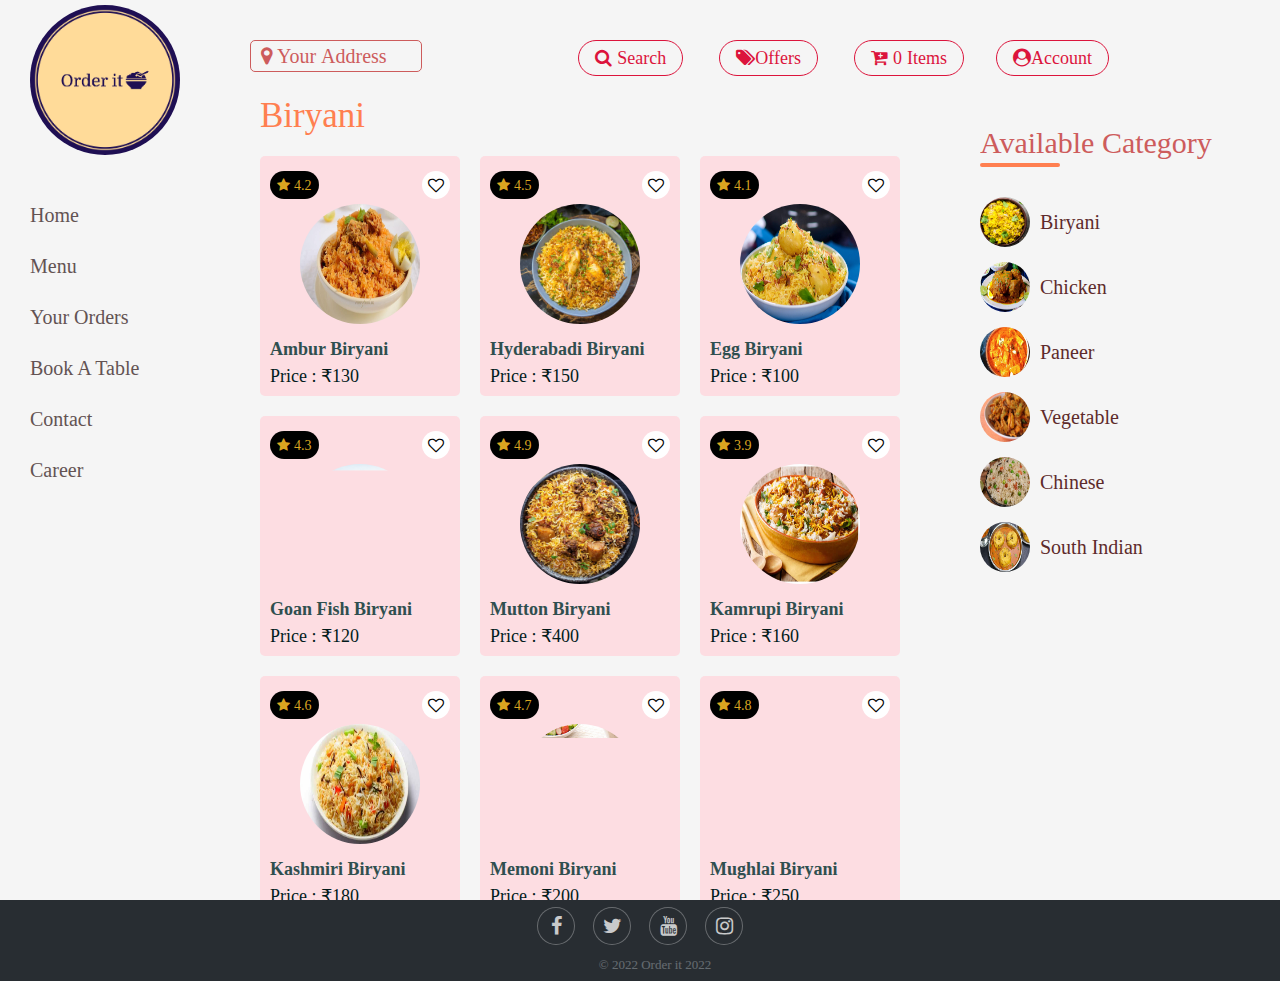
<file: index.html>
<!DOCTYPE html>
<html lang="en">
<head>
    <meta charset="UTF-8">
    <meta http-equiv="X-UA-Compatible" content="IE=edge">
    <meta name="viewport" content="width=device-width, initial-scale=1.0,viewport-fit=cover">
    <title>Order It</title>
    <link rel="icon" type="image/png" href="images/logo.png">
    <link rel="stylesheet" href="index.css">
    <link rel="stylesheet" href="https://cdnjs.cloudflare.com/ajax/libs/font-awesome/4.7.0/css/font-awesome.min.css">

</head>
<body>

    <!-- desktop view -->
    <div class="container" id="container">
        <div id="menu">
            <div class="title">
                <img src="images/logo.png" alt="">
            </div>
            <div class="menu-item">
                <a href="index.html" >Home</a>
                <a href="Menu.html" target="_blank" rel="noopener noreferrer">Menu</a>
                <a href="Your-order.html" target="_blank" rel="noopener noreferrer">Your Orders</a>
                <a href="booking/table_booking.html" target="_blank" rel="noopener noreferrer">Book A Table</a>
                <!-- <a href="Cart.html" target="_blank" rel="noopener noreferrer">Cart</a> -->
                <a href="Contact.html" target="_blank" rel="noopener noreferrer">Contact</a>
                <a href="Form.html" target="_blank" rel="noopener noreferrer">Career</a>
            </div>
        </div>

        <div id="food-container">
            <div id="header">
                <div class="add-box">
                    <i class="fa fa-map-marker your-address" id="add-address"> Your Address</i>
                </div>
                <div class="util">
                    <i class="fa fa-search"> Search</i>
                    <a href="Offers.html" target="_parent"><i class="fa fa-tags">Offers</i></a>
                    <i class="fa fa-cart-plus" id="cart-plus"> 0 Items</i>
                </div>
            </div>
            <div id="food-items" class="d-food-items">
                <div id="biryani" class="d-biryani">
                    <p id="category-name">Biryani</p>    
                </div>

                <div id="chicken" class="d-chicken">
                    <p id="category-name">Chicken Delicious</p>    
                </div>

                <div id="paneer" class="d-paneer">
                    <p id="category-name">Paneer Mania</p>
                </div>

                <div id="vegetable" class="d-vegetable">
                    <p id="category-name">Pure Veg Dishes</p> 
                </div>

                <div id="chinese" class="d-chinese">
                    <p id="category-name">Chinese Corner</p> 
                </div>

                <div id="south-indian" class="d-south-indian">
                    <p id="category-name">South Indian</p>
                </div>
            </div>

            <div id="cart-page" class="cart-toggle">
                <p id="cart-title">Cart Items</p>
                <p id="m-total-amount">Total Amout : 100</p>
                <table>
                    <thead>
                        <td>Item</td>
                        <td>Name</td>
                        <td>Quantity</td>
                        <td>Price</td>
                    </thead>
                    <tbody id="table-body">
                        
                    </tbody>
                </table>
                <div class="btn-box">
                      <!-- <a href="Order Now.html" target="_blank"> <i class="fafa-circle" id="circle">Order Now</i></a> -->
                </div>
            </div>
        </div>

        <div id="cart">
            <div class="taste-header">
                <div class="user">
                    <a href="signup.html" target="_parent"> <i class="fa fa-user-circle" id="circle">Account </i> </a>
                    
                </div>
            </div>
            <div id="category-list">
                <p class="item-menu">Available Category</p>
                <div class="border"></div>                
            </div>
            <div id="checkout" class="cart-toggle">
                <p id="total-item">Total Item : 5</p>
                <p id="total-price"></p>
                <p id="delivery">Free Delivery on &#8377; 40</p>
                <a href="OrderNow.html" target="_parent"> <i class="fa-circle" id="circle">Order Now</i></a>
            </div>
        </div>
    </div>


    <!-- mobile view -->
    <div id="mobile-view" class="mobile-view">
        <div class="mobile-top">
            <div class="logo-box">
                <img src="images/logo.png" alt="" id="logo">
                <i class="fa fa-map-marker your-address" id="m-add-address"> Your Address</i>
            </div>
            <div class="top-menu">
                <i class="fa fa-search"></i>
                <i class="fa fa-tag"></i>
                <i class="fa fa-heart-o"></i>
                <i class="fa fa-cart-plus" id="m-cart-plus"> 0</i>
            </div>
        </div>
        
        <div class="item-container">
            <div class="category-header" id="category-header">  
            </div>

            <div id="food-items" class="food-items">
                <div id="biryani" class="m-biryani">
                    <p id="category-name">Biryani</p>    
                </div>
                <div id="chicken" class="m-chicken">
                    <p id="category-name">Chicken Delicious</p>    
                </div>
                <div id="paneer" class="m-paneer">
                    <p id="category-name">Paneer Mania</p>
                </div>
                <div id="vegetable" class="m-vegetable">
                    <p id="category-name">Pure Veg Dishes</p> 
                </div>
                <div id="chinese" class="m-chinese">
                    <p id="category-name">Chinese Corner</p> 
                </div>
                <div id="south-indian" class="m-south-indian">
                    <p id="category-name">South Indian</p>
                </div>
            </div>            
        </div>
        
        <div class="mobile-footer">
            <p>Home</p>
            <p>Cart</p>
            <p>Offers</p>
            <p>Orders</p>
        </div>
    </div>
    <script src="index.js" type="module"></script>

<div class="footer-dark">
<footer>
    <div class="col item social">
        <a href="https://www.facebook.com/"><i class="fa fa-facebook"></i></a>
        <a href="https://www.twitter.com/"><i class="fa fa-twitter"></i></a>
        <a href="https://www.youtube.com/"><i class="fa fa-youtube"></i></a>
        <a href="https://www.instagram.com/"><i class="fa fa-instagram"></i></a>
        <p class="copyright">&copy; 2022 Order it  2022</p>
</footer></div>


</body>
</html>
</file>
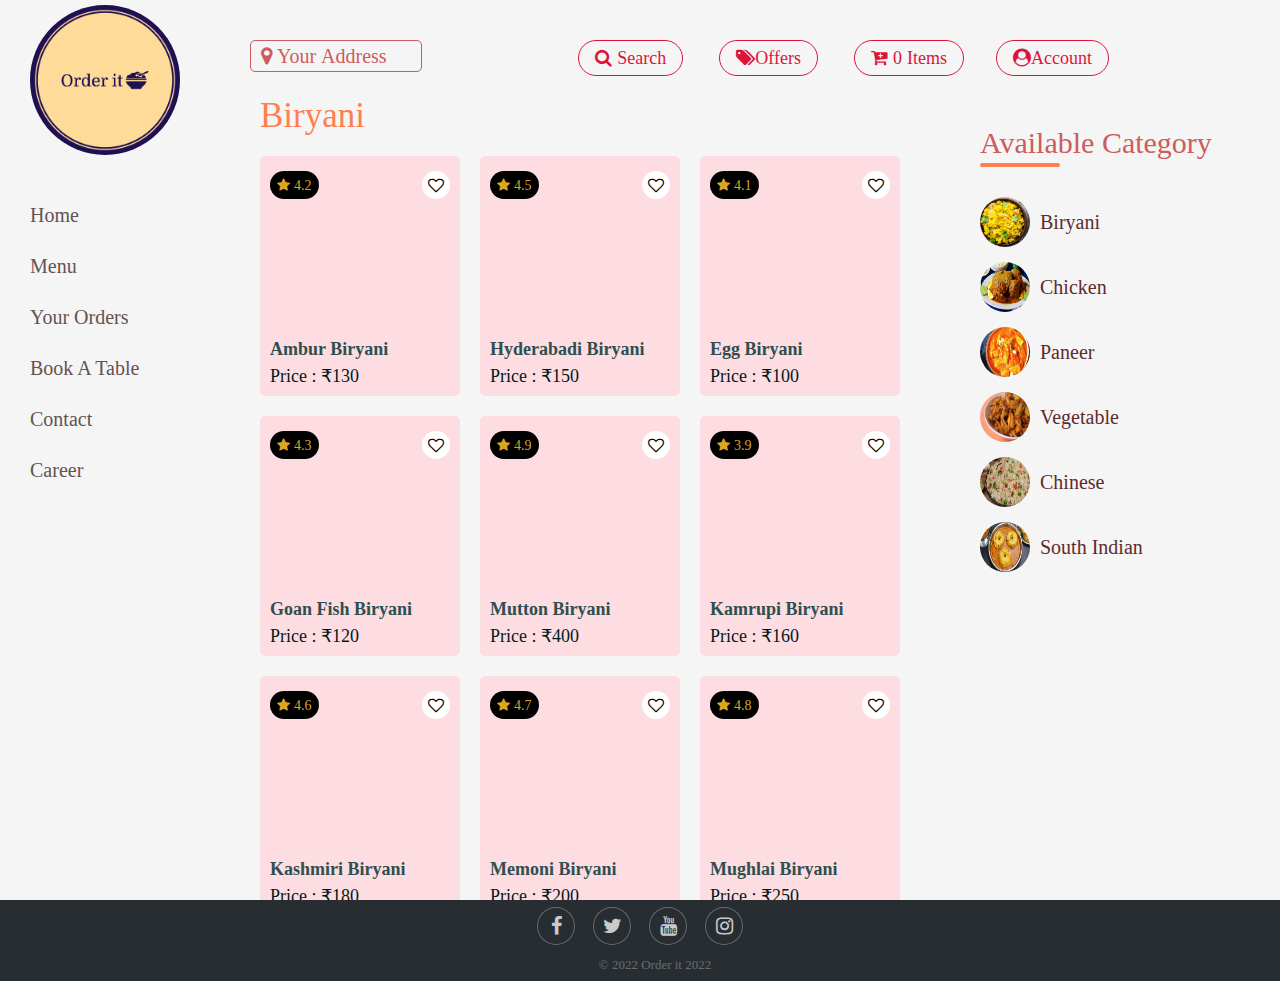
<file: Index.html>
<!DOCTYPE html>
<html lang="en">
<head>
    <meta charset="UTF-8">
    <meta http-equiv="X-UA-Compatible" content="IE=edge">
    <meta name="viewport" content="width=device-width, initial-scale=1.0,viewport-fit=cover">
    <title>Order It</title>
    <link rel="icon" type="image/png" href="/images/logo.png">
    <link rel="stylesheet" href="/index.css">
    <link rel="stylesheet" href="https://cdnjs.cloudflare.com/ajax/libs/font-awesome/4.7.0/css/font-awesome.min.css">

</head>
<body>

    <!-- desktop view -->
    <div class="container" id="container">
        <div id="menu">
            <div class="title">
                <img src="/images/logo.png" alt="">
            </div>
            <div class="menu-item">
                <a href="Index.html" >Home</a>
                <a href="Menu.html" target="_blank" rel="noopener noreferrer">Menu</a>
                <a href="Your-order.html" target="_blank" rel="noopener noreferrer">Your Orders</a>
                <a href="booking/table_booking.html" target="_blank" rel="noopener noreferrer">Book A Table</a>
                <!-- <a href="Cart.html" target="_blank" rel="noopener noreferrer">Cart</a> -->
                <a href="Contact.html" target="_blank" rel="noopener noreferrer">Contact</a>
                <a href="Form.html" target="_blank" rel="noopener noreferrer">Career</a>
            </div>
        </div>

        <div id="food-container">
            <div id="header">
                <div class="add-box">
                    <i class="fa fa-map-marker your-address" id="add-address"> Your Address</i>
                </div>
                <div class="util">
                    <i class="fa fa-search"> Search</i>
                    <a href="Offers.html" target="_parent"><i class="fa fa-tags">Offers</i></a>
                    <i class="fa fa-cart-plus" id="cart-plus"> 0 Items</i>
                </div>
            </div>
            <div id="food-items" class="d-food-items">
                <div id="biryani" class="d-biryani">
                    <p id="category-name">Biryani</p>    
                </div>

                <div id="chicken" class="d-chicken">
                    <p id="category-name">Chicken Delicious</p>    
                </div>

                <div id="paneer" class="d-paneer">
                    <p id="category-name">Paneer Mania</p>
                </div>

                <div id="vegetable" class="d-vegetable">
                    <p id="category-name">Pure Veg Dishes</p> 
                </div>

                <div id="chinese" class="d-chinese">
                    <p id="category-name">Chinese Corner</p> 
                </div>

                <div id="south-indian" class="d-south-indian">
                    <p id="category-name">South Indian</p>
                </div>
            </div>

            <div id="cart-page" class="cart-toggle">
                <p id="cart-title">Cart Items</p>
                <p id="m-total-amount">Total Amout : 100</p>
                <table>
                    <thead>
                        <td>Item</td>
                        <td>Name</td>
                        <td>Quantity</td>
                        <td>Price</td>
                    </thead>
                    <tbody id="table-body">
                        
                    </tbody>
                </table>
                <div class="btn-box">
                      <!-- <a href="Order Now.html" target="_blank"> <i class="fafa-circle" id="circle">Order Now</i></a> -->
                </div>
            </div>
        </div>

        <div id="cart">
            <div class="taste-header">
                <div class="user">
                    <a href="signup.html" target="_parent"> <i class="fa fa-user-circle" id="circle">Account </i> </a>
                    
                </div>
            </div>
            <div id="category-list">
                <p class="item-menu">Available Category</p>
                <div class="border"></div>                
            </div>
            <div id="checkout" class="cart-toggle">
                <p id="total-item">Total Item : 5</p>
                <p id="total-price"></p>
                <p id="delivery">Free Delivery on &#8377; 40</p>
                <a href="OrderNow.html" target="_parent"> <i class="fa-circle" id="circle">Order Now</i></a>
            </div>
        </div>
    </div>


    <!-- mobile view -->
    <div id="mobile-view" class="mobile-view">
        <div class="mobile-top">
            <div class="logo-box">
                <img src="/images/logo.png" alt="" id="logo">
                <i class="fa fa-map-marker your-address" id="m-add-address"> Your Address</i>
            </div>
            <div class="top-menu">
                <i class="fa fa-search"></i>
                <i class="fa fa-tag"></i>
                <i class="fa fa-heart-o"></i>
                <i class="fa fa-cart-plus" id="m-cart-plus"> 0</i>
            </div>
        </div>
        
        <div class="item-container">
            <div class="category-header" id="category-header">  
            </div>

            <div id="food-items" class="food-items">
                <div id="biryani" class="m-biryani">
                    <p id="category-name">Biryani</p>    
                </div>
                <div id="chicken" class="m-chicken">
                    <p id="category-name">Chicken Delicious</p>    
                </div>
                <div id="paneer" class="m-paneer">
                    <p id="category-name">Paneer Mania</p>
                </div>
                <div id="vegetable" class="m-vegetable">
                    <p id="category-name">Pure Veg Dishes</p> 
                </div>
                <div id="chinese" class="m-chinese">
                    <p id="category-name">Chinese Corner</p> 
                </div>
                <div id="south-indian" class="m-south-indian">
                    <p id="category-name">South Indian</p>
                </div>
            </div>            
        </div>
        
        <div class="mobile-footer">
            <p>Home</p>
            <p>Cart</p>
            <p>Offers</p>
            <p>Orders</p>
        </div>
    </div>
    <script src="/index.js" type="module"></script>

<div class="footer-dark">
<footer>
    <div class="col item social">
        <a href="https://www.facebook.com/"><i class="fa fa-facebook"></i></a>
        <a href="https://www.twitter.com/"><i class="fa fa-twitter"></i></a>
        <a href="https://www.youtube.com/"><i class="fa fa-youtube"></i></a>
        <a href="https://www.instagram.com/"><i class="fa fa-instagram"></i></a>
        <p class="copyright">&copy; 2022 Order it  2022</p>
</footer></div>


</body>
</html>
</file>
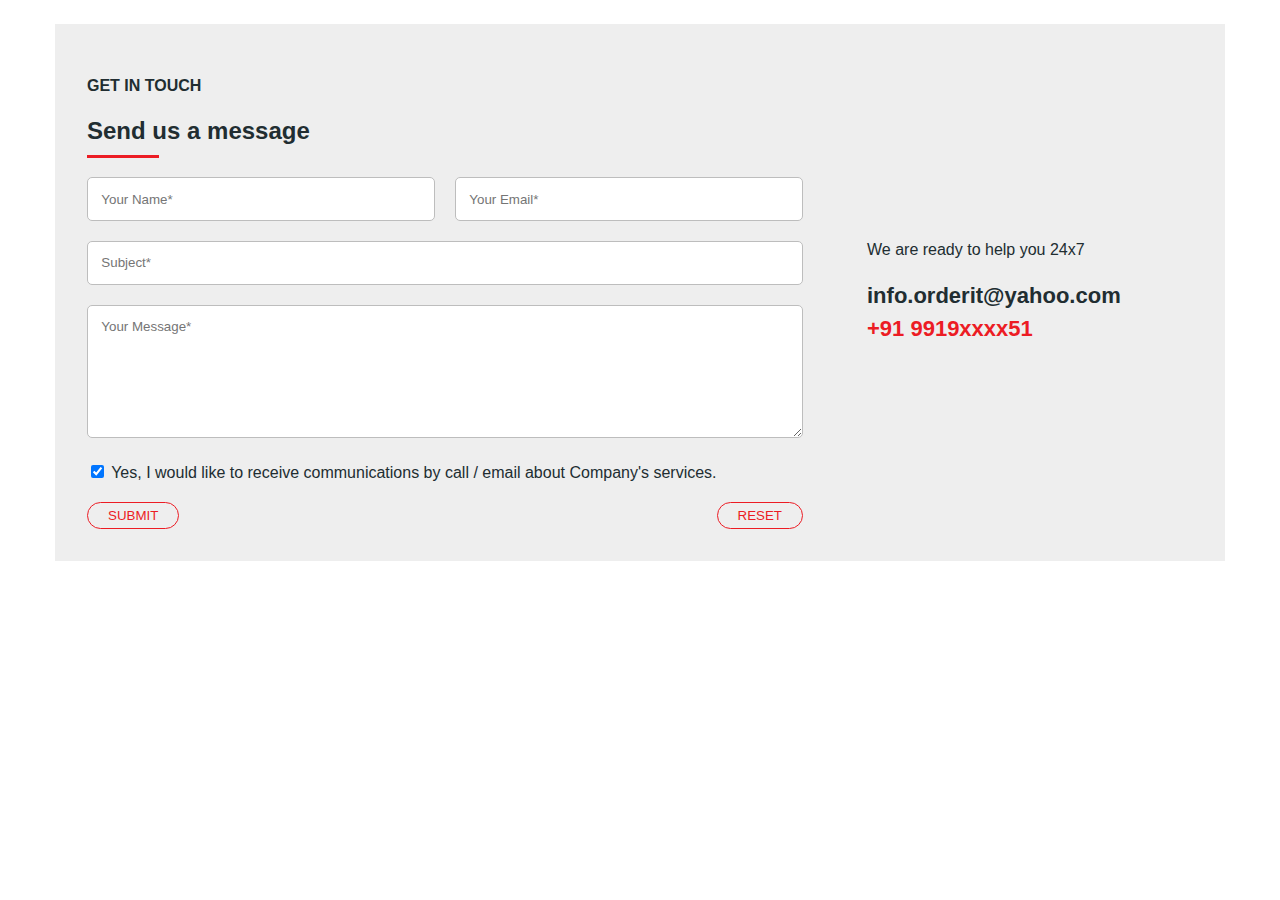
<file: Contact.html>
<!DOCTYPE html>
<html lang="en">
<head>
    <meta charset="UTF-8">
    <meta http-equiv="X-UA-Compatible" content="IE=edge">
    <meta name="viewport" content="width=device-width, initial-scale=1.0">
    <link rel="stylesheet" href="contact.css">
    <link rel="stylesheet" href="contact.js">
    <link rel="icon" type="image/png" href="images/logo.png">
    <title>Document</title>
</head>
<body>
    <div class="contain">

        <div class="wrapper">
      
          <div class="form">
            <h4>GET IN TOUCH</h4>
            <h2 class="form-headline">Send us a message</h2>
            <form id="submit-form" action="">
              <p>
                <input id="name" class="form-input" type="text" placeholder="Your Name*">
                <small class="name-error"></small>
              </p>
              <p>
                <input id="email" class="form-input" type="email" placeholder="Your Email*">
                <small class="name-error"></small>
              </p>
              <p class="full-width">
                <input id="company-name" class="form-input" type="text" placeholder="Subject*" required>
                <small></small>
              </p>
              <p class="full-width">
                <textarea  minlength="20" id="message" cols="30" rows="7" placeholder="Your Message*" required></textarea>
                <small></small>
              </p>
              <p class="full-width">
                <input type="checkbox" id="checkbox" name="checkbox" checked> Yes, I would like to receive communications by call / email about Company's services.
              </p>
              <p class="full-width">
                <input type="submit" class="submit-btn" value="Submit" onclick="checkValidations()">
                <button class="reset-btn" onclick="reset()">Reset</button>
              </p>
            </form>
          </div>
      
          <div class="contacts contact-wrapper">
      
            <ul>
              <li>We are ready to help you 24x7 <span class="highlight-text-grey">
                </span>
                </li>
              <span class="hightlight-contact-info">
                <li class="email-info"><i class="fa fa-envelope" aria-hidden="true"></i> info.orderit@yahoo.com</li>
                <li><i class="fa fa-phone" aria-hidden="true"></i> <span class="highlight-text">+91 9919xxxx51</span></li>
              </span>
            </ul>
          </div>
        </div>
      </div>
</body>
</html>
</file>
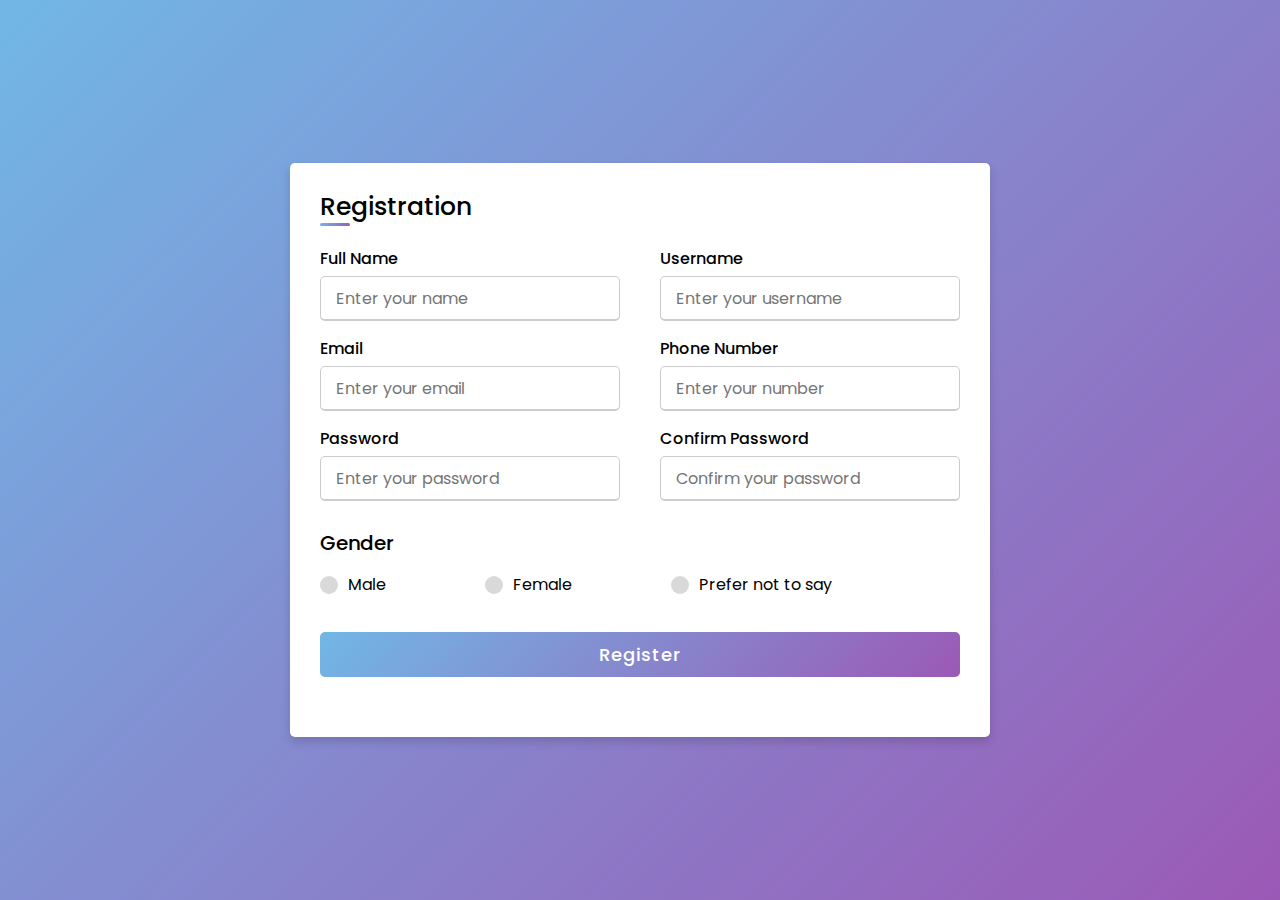
<file: Form.html>
<!DOCTYPE html>
<!-- Created By CodingLab - www.codinglabweb.com -->
<html lang="en" dir="ltr">
  <head>
    <meta charset="UTF-8">
    <!---<title> Responsive Registration Form | CodingLab </title>--->
    <link rel="stylesheet" href="Form.css">
     <meta name="viewport" content="width=device-width, initial-scale=1.0">
     <link rel="icon" type="image/png" href="images/logo.png">
   </head>
<body>
  <div class="container">
    <div class="title">Registration</div>
    <div class="content">
      <form action="#">
        <div class="user-details">
          <div class="input-box">
            <span class="details">Full Name</span>
            <input type="text" placeholder="Enter your name" required>
          </div>
          <div class="input-box">
            <span class="details">Username</span>
            <input type="text" placeholder="Enter your username" required>
          </div>
          <div class="input-box">
            <span class="details">Email</span>
            <input type="text" placeholder="Enter your email" required>
          </div>
          <div class="input-box">
            <span class="details">Phone Number</span>
            <input type="text" placeholder="Enter your number" required>
          </div>
          <div class="input-box">
            <span class="details">Password</span>
            <input type="text" placeholder="Enter your password" required>
          </div>
          <div class="input-box">
            <span class="details">Confirm Password</span>
            <input type="text" placeholder="Confirm your password" required>
          </div>
        </div>
        <div class="gender-details">
          <input type="radio" name="gender" id="dot-1">
          <input type="radio" name="gender" id="dot-2">
          <input type="radio" name="gender" id="dot-3">
          <span class="gender-title">Gender</span>
          <div class="category">
            <label for="dot-1">
            <span class="dot one"></span>
            <span class="gender">Male</span>
          </label>
          <label for="dot-2">
            <span class="dot two"></span>
            <span class="gender">Female</span>
          </label>
          <label for="dot-3">
            <span class="dot three"></span>
            <span class="gender">Prefer not to say</span>
            </label>
          </div>
        </div>
        <div class="button">
          <input type="submit" value="Register">
        </div>
      </form>
    </div>
  </div>

</body>
</html>
</file>
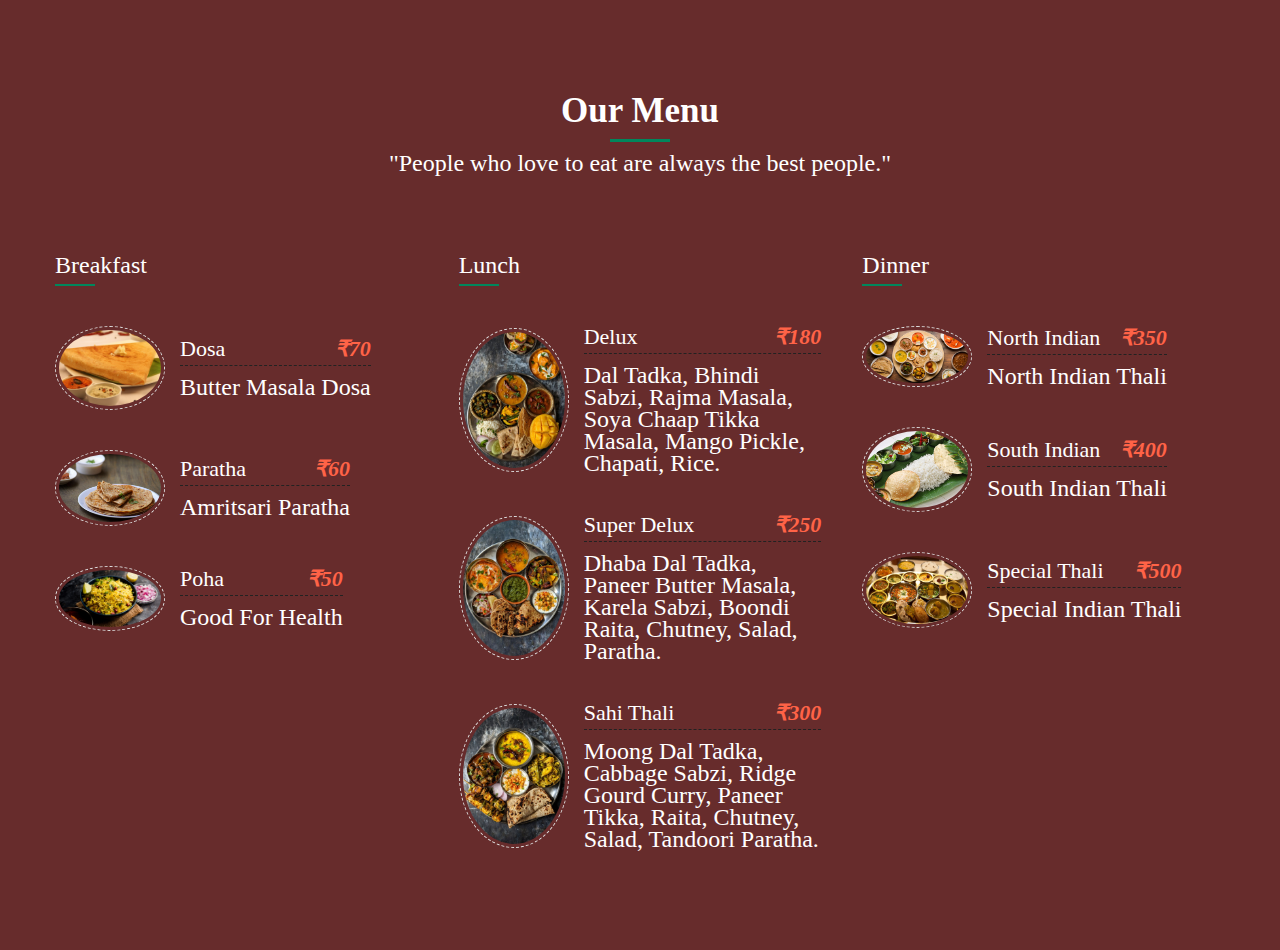
<file: Menu.html>
<!DOCTYPE html>
<html lang="en">
<head>
    <meta charset="UTF-8">
    <meta http-equiv="X-UA-Compatible" content="IE=edge">
    <meta name="viewport" content="width=device-width, initial-scale=1.0">
    <title>Restaurent Menu</title>
    <link rel="stylesheet" href="menu.css">
    <link rel="icon" type="image/png" href="images/logo.png">
</head>
<body>
    <div class="main">
        <div class="section-title">
            <h2>Our Menu</h2>
            <p>"People who love to eat are always the best people."</p>
        </div>
        <div class="menus">
            <div class="menu-column">
                <h4>Breakfast</h4>
                <div class="single-menu">
                    <img src="images/south indian/Butter-Masala-Dosa.png" alt="">
                    <div class="menu-content">
                        <h5>Dosa <span>&#8377;70</span></h5>
                        <p>Butter Masala Dosa</p>
                    </div>
                </div>
                <div class="single-menu">
                    <img src="images/breakfast/paratha.jpg" alt="">
                    <div class="menu-content">
                        <h5>Paratha<span>&#8377;60</span></h5>
                        <p>Amritsari Paratha</p>
                    </div>
                </div>
                <div class="single-menu">
                    <img src="images/breakfast/poha.jpg" alt="">
                    <div class="menu-content">
                        <h5>Poha <span>&#8377;50</span></h5>
                        <p>Good For Health</p>
                    </div>
                </div>
            </div>
            <div class="menu-column">
                <h4>Lunch</h4>
                <div class="single-menu">
                    <img src="images/breakfast/Lunch1.jpg" alt="">
                    <div class="menu-content">
                        <h5>Delux <span>&#8377;180</span></h5>
                        <p>Dal Tadka, Bhindi Sabzi, Rajma Masala, Soya Chaap Tikka Masala, Mango Pickle, Chapati, Rice.</p>
                    </div>
                </div>
                <div class="single-menu">
                    <img src="images/breakfast/Lunch2.jpg" alt="">
                    <div class="menu-content">
                        <h5>Super Delux  <span>&#8377;250</span></h5>
                        <p>Dhaba Dal Tadka, Paneer Butter Masala, Karela Sabzi, Boondi Raita, Chutney, Salad, Paratha.</p>
                    </div>
                </div>
                <div class="single-menu">
                    <img src="images/breakfast/Lunch3.jpg" alt="">
                    <div class="menu-content">
                        <h5>Sahi Thali <span>&#8377;300</span></h5>
                        <p>Moong Dal Tadka, Cabbage Sabzi, Ridge Gourd Curry, Paneer Tikka, Raita, Chutney, Salad, Tandoori Paratha. </p>
                    </div>
                </div>
            </div>
            <div class="menu-column">
                <h4>Dinner</h4>
                <div class="single-menu">
                    <img src="/images/north-indian-cuisine.jpg" alt="">
                    <div class="menu-content">
                        <h5>North Indian <span>&#8377;350</span></h5>
                        <p>North Indian Thali</p>
                    </div>
                </div>
                <div class="single-menu">
                    <img src="/images/South_Indian.jpg" alt="">
                    <div class="menu-content">
                        <h5>South Indian <span>&#8377;400</span></h5>
                        <p>South Indian Thali</p>
                    </div>
                </div>
                <div class="single-menu">
                    <img src="/images/Special_Thali.webp" alt="">
                    <div class="menu-content">
                        <h5>Special Thali <span>&#8377;500</span></h5>
                        <p>Special Indian Thali</p>
                    </div>
                </div>
            </div>
        </div>
    </div>
</body>
</html>
</file>
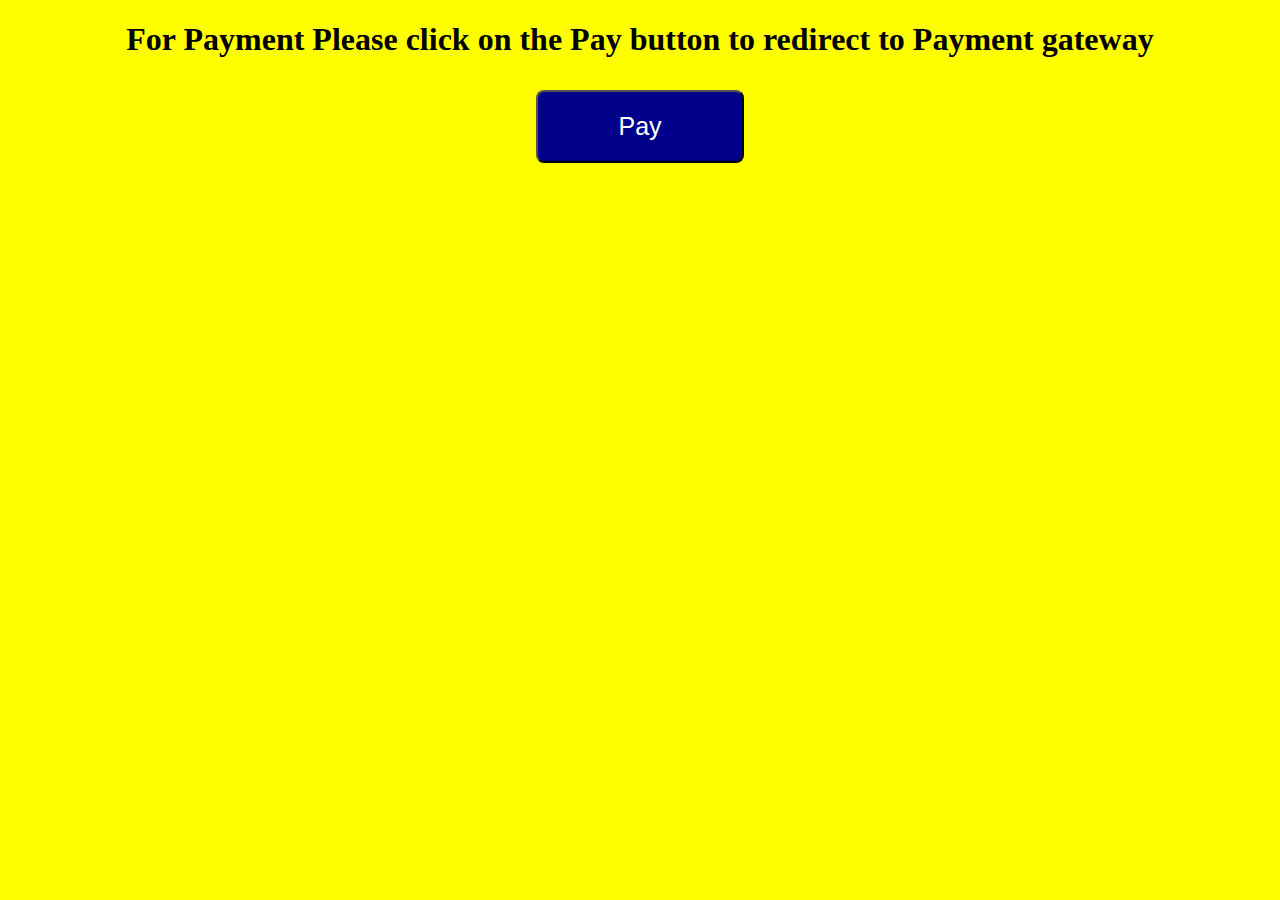
<file: OrderNow.html>
<!DOCTYPE html>
<html lang="en">
<head>
    <meta charset="UTF-8">
    <meta http-equiv="X-UA-Compatible" content="IE=edge">
    <meta name="viewport" content="width=device-width, initial-scale=1.0">
    <title>Document</title>
    <link rel="icon" type="image/png" href="images/logo.png">
</head>
<style>
    body{
        text-align: center;
        background-color: yellow;

    }
    button{
        size: 500px;
        padding: 20px 80px 20px 80px;
        border-radius: 8px;
        background-color:darkblue;
        color:white;
        font-size: 25px;
         
        
    
    }
    button:hover{
        color: bisque;
        background-color: cadetblue;
    }
    div{
        size: 500px;
        text-size-adjust: 500px;
        padding: 10px 100px 10px 100px;
        font: size 500px; 
        font-weight:bold;
    }
</style>
<body >

    <h1>For Payment Please click on the Pay button to redirect to Payment gateway</h1>
    <div><button id="rzp-button1">Pay</button></div>
<script src="https://checkout.razorpay.com/v1/checkout.js"></script>
<script>
var options = {
    "key": "rzp_test_3GNYgSd1trCZab", // Enter the Key ID generated from the Dashboard
    "amount": "25000", // Amount is in currency subunits. Default currency is INR. Hence, 50000 refers to 50000 paise
    "currency": "INR",
    "name": "Acme Corp",
    "description": "Test Transaction",
    "image": "https://example.com/your_logo",
    "order_id": "order_KOzs8d0T7GSbGU", //This is a sample Order ID. Pass the `id` obtained in the response of Step 1
    "callback_url": "https://eneqd3r9zrjok.x.pipedream.net/",
    "prefill": {
        "name": "Gaurav Kumar",
        "email": "gaurav.kumar@example.com",
        "contact": "9999999999"
    },
    "notes": {
        "address": "Razorpay Corporate Office"
    },
    "theme": {
        "color": "#3399cc"
    }
};
var rzp1 = new Razorpay(options);
document.getElementById('rzp-button1').onclick = function(e){
    rzp1.open();
    e.preventDefault();
}
</script>

</body>
</html>
</file>
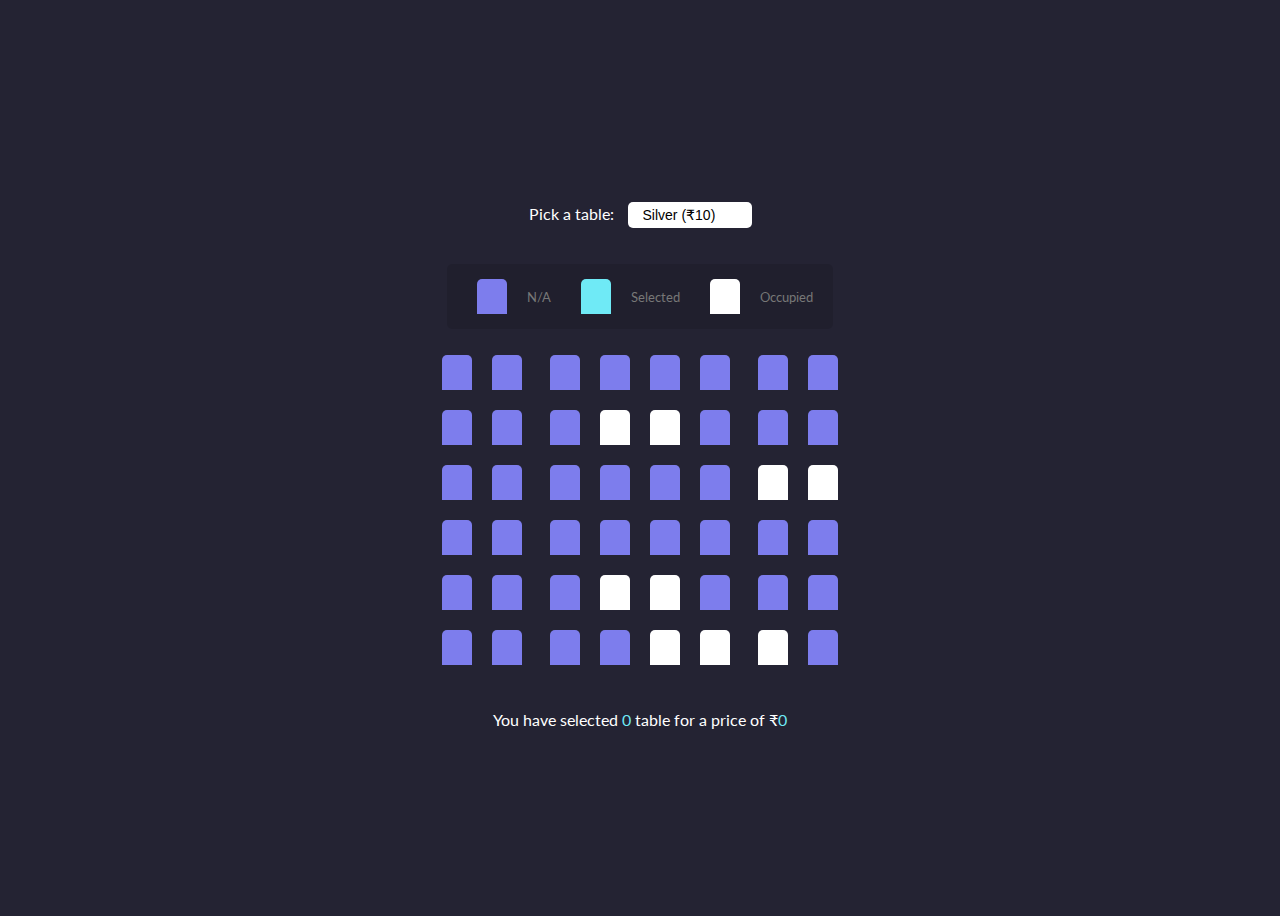
<file: booking/table_booking.html>
<!DOCTYPE html>
<html lang="en">
  <head>
    <meta charset="UTF-8" />
    <meta http-equiv="X-UA-Compatible" content="IE=edge" />
    <meta name="viewport" content="width=device-width, initial-scale=1.0" />
    <link rel="stylesheet" href="style.css" />
    <title>Table Booking</title>
  </head>
  <body>
    <div class="table-container">
      <label>Pick a table:</label>
      <select id="table">
        <option value="10">Silver (&#8377;10)</option>
        <option value="12">Gold (&#8377;12)</option>
        <option value="15">Diamond (&#8377;15)</option>
        <option value="20">Platinum(&#8377;20)</option>
      </select>
    </div>

    <ul class="showcase">
      <li>
        <div class="seat"></div>
        <small>N/A</small>
      </li>

      <li>
        <div class="seat selected"></div>
        <small>Selected</small>
      </li>

      <li>
        <div class="seat occupied"></div>
        <small>Occupied</small>
      </li>
    </ul>

    <div class="container">
      <div class="screen"></div>
      <div class="row">
        <div class="seat"></div>
        <div class="seat"></div>
        <div class="seat"></div>
        <div class="seat"></div>
        <div class="seat"></div>
        <div class="seat"></div>
        <div class="seat"></div>
        <div class="seat"></div>
      </div>
      <div class="row">
        <div class="seat"></div>
        <div class="seat"></div>
        <div class="seat"></div>
        <div class="seat occupied"></div>
        <div class="seat occupied"></div>
        <div class="seat"></div>
        <div class="seat"></div>
        <div class="seat"></div>
      </div>

      <div class="row">
        <div class="seat"></div>
        <div class="seat"></div>
        <div class="seat"></div>
        <div class="seat"></div>
        <div class="seat"></div>
        <div class="seat"></div>
        <div class="seat occupied"></div>
        <div class="seat occupied"></div>
      </div>

      <div class="row">
        <div class="seat"></div>
        <div class="seat"></div>
        <div class="seat"></div>
        <div class="seat"></div>
        <div class="seat"></div>
        <div class="seat"></div>
        <div class="seat"></div>
        <div class="seat"></div>
      </div>

      <div class="row">
        <div class="seat"></div>
        <div class="seat"></div>
        <div class="seat"></div>
        <div class="seat occupied"></div>
        <div class="seat occupied"></div>
        <div class="seat"></div>
        <div class="seat"></div>
        <div class="seat"></div>
      </div>

      <div class="row">
        <div class="seat"></div>
        <div class="seat"></div>
        <div class="seat"></div>
        <div class="seat"></div>
        <div class="seat occupied"></div>
        <div class="seat occupied"></div>
        <div class="seat occupied"></div>
        <div class="seat"></div>
      </div>
    </div>

    <p class="text">
      You have selected <span id="count">0</span> table for a price of &#8377;<span id="total">0</span>
    </p>
    <script src="script.js"></script>
  </body>
</html>
</file>
<file: index.css>
@import url('https://fonts.googleapis.com/css2?family=Open+Sans:wght@300&display=swap');

@import url('https://fonts.googleapis.com/css2?family=Aclonica&display=swap');

html{
    height: 100%;
}
body{
    margin: 0;
    padding: 0;
    box-sizing: border-box;
    font-family:'Times New Roman', Times, serif;
    height: 100%;

}


.container{
    display: grid;
    grid-template-columns: 250px 1fr 300px;
    min-height: 100vh;
    min-height: -webkit-fill-available;
    overflow: hidden;
}
#menu{
    background: whitesmoke;
}
.title{
    padding: 25px 30px;
}
#menu img{
    width: 150px;
    height: 150px;
    border-radius: 50%;
    margin-top: -20px;
}
.title p{
    font-size: 40px;
    font-family: 'Lucida Sans', 'Lucida Sans Regular', 'Lucida Grande', 'Lucida Sans Unicode', Geneva, Verdana, sans-serif;
    color:indianred;
    margin: 0;
}
.border{
    width: 80px;
    height: 4px;
    margin: 3px 0;
    margin-bottom: 30px;
    border-radius: 2px;
    background: coral;
}

.menu-item a{
    display: block;
    text-decoration: none;
    font-size: 20px;
    padding: 8px 30px;
    font-family: cursive;
    margin: 12px 0;
    color: rgb(99, 83, 83);
    font-weight: 300;
    
}
.menu-item a:hover{
    background: rgb(250, 212, 218);
}
#food-items{
    background: whitesmoke;
    overflow: auto;
    height: calc(100vh - 86px);
}
#header{
    display: flex;
    justify-content: space-between;
    align-items: center;
    padding-top: 40px;
    padding-bottom: 10px;
    position: sticky;
    top: 0;
    background: whitesmoke;
    z-index: 1;
}
::-webkit-scrollbar{
    display: inline-table;
}
#header .address{
    font-size: 20px;
    
}
#map{
    font-size: 25px;
    color: red;
}
.your-address{
    border: 1px solid indianred;
    color: indianred;
    padding: 5px 10px;
    border-radius: 5px;
    width: 150px;
    overflow: hidden;
    white-space: nowrap;
    text-overflow: ellipsis;
    cursor: pointer;
}
.add-box i{
    font-size: 20px;
}

#header select{
    width: 150px;
    overflow: hidden;
    border: none;
    outline: none;
    background: none;
    color: rosybrown;
    padding: 0 5px;
}
.food-items{
    display: none;
}
.cart-toggle{
    display: block;
}
.util i,.user i{
    font-size: 18px;
    margin: 0 16px;
    border: 1px solid crimson;
    padding: 8px 16px;
    color: crimson;
    border-radius: 20px;
    cursor: pointer;
}
.util i:active{
    color: white;
    background: crimson;
}
#biryani,#paneer,#chicken,#vegetable,#chinese,#south-indian{
    margin-top: 40px;   
}
#paneer #item-card,#vegetable #item-card{
    background: rgb(218, 253, 188);
}
#chinese #item-card,#south-indian #item-card{
    background: rgb(221, 243, 243);
}
#category-name,.item-menu{
    margin: 10px;
    font-size: 35px;   
    color: coral;
    font-family:Georgia, 'Times New Roman', Times, serif;
}
#item-card{
    width: 180px;
    height: 220px;
    padding: 10px;
    margin: 10px;
    display: inline-block;
    border-radius: 5px;
    background: rgb(253, 221, 226);
    cursor: pointer;
    transition: 0.5s all step-end;
}
#item-card:hover img{
    transform: scale(1.2);
}
#card-top{
    display: flex;
    margin: 5px 0;
    justify-content: space-between;
}
#rating{
    padding: 7px;
    color: goldenrod;
    background: black;
    font-size: 14px;
    border-radius: 15px;
}
.fa-heart-o{
    padding: 6px;
    border-radius: 50%;
    background: white;
    cursor: pointer;
}
.toggle-heart{
background: orangered;
color: white; 
}
#item-card img{
    width: 120px;
    height: 120px;
    border-radius: 50%;
    margin: auto;
    display: block;
    margin-bottom: 15px;
    transition: 0.5s all ease-in-out;
}
#item-name{
    margin: 5px 0;
    font-weight: 600;
    color: darkslategray;
    font-size: 18px;
}
#item-price{
    margin: 0;
    color: rgb(2, 27, 27);
    font-weight: 500;
    font-size: 18px;
}

.food-items{
    display: none;
}
.cart-toggle{
    display: none;
}
#cart-page{
    background: white;
    margin: 40px 10px;
    margin-right: 50px;
    padding: 20px 30px;
    padding-bottom: 30px;
    position: relative;
}
#cart-title{
    font-size: 35px;
    margin: 0;
    color: indianred;
}
#cart-page table{
    width: 100%;
    margin-top: 20px;
    text-align: center;
}
#cart-page table thead td{
    font-size: 25px;
    padding-bottom: 10px;
}

.cart-btn{
    outline: none;
    border:red;
    background:crimson;
    color: white;
    padding: 10px 25px;
    border-radius: 20px;
    font-size: 18px;
    text-transform:none;
    bottom: 30px;
    margin: 15px 0;
    cursor: pointer;
    font-style:normal;
}
#cart-page table tbody td{
    padding: 10px 0;
    font-size: 20px;
}
#cart-page table tbody button{
    outline: none;
    border: none;
    font-size: 16px;
    background: none;
    background: lightcoral;
    color: white;
    border-radius: 3px;
    cursor: pointer;
    margin: 0 5px;
}
#cart-page table tbody img{
    width: 75px;
    height: 75px;
    border-radius: 50%;
}
#checkout{
    text-align: center;
    margin: 40px auto;
    border-radius: 5px;
    background: white;
    padding: 83px 42px;
    font-style: normal;
}
#checkout p{
    margin: 15px 67;
    float: left;
}
#total-price,#total-item{
    font-size: 25px;
    color: indianred;
}
#delievery{
    font-size: 20px;
    color: limegreen;
}
#cart{
    background: whitesmoke;
    padding-right: 30px;
    overflow-y: scroll;
}

.item-menu{
    margin: 0;
    font-size: 30px;
    margin-top: 40px;
    color: indianred;
    background: whitesmoke;
    
}
.list-card{
    display: flex;
    align-items: center;
    margin-top: 15px;
    border-radius: 25px;
    cursor: pointer;
    transition: 0.3s all ease-in-out;
}
.list-card:hover{
    background: rgb(255, 216, 222);
}
.list-card:hover img{
    transition: 0.5s all ease-in-out;
    transform: scale(1.2);
}
.list-card img{
    width: 50px;
    height: 50px;
    border-radius: 50%;
}
.list-name{
    font-size: 20px;
    margin: 0 10px;
    text-decoration: none;
    text-transform: capitalize;
    color: rgb(94, 43, 43);
}
.taste-header{
    padding-top: 40px;
    padding-bottom: 10px;
    position: sticky;
    top: 0;
    background: whitesmoke;
}
#mobile-view{
    display: none;
}
#biryani{
    margin-top: 10px;
}
#m-total-amount{
    display: none;
}
@media screen and (max-width : 800px) and (-webkit-min-device-pixel-ratio: 2){
    .container{
        display: none;
    }
    #mobile-view{
        display: grid;
        grid-template-rows: 120px 1fr 50px;
        height: 100%;
        overflow: hidden;
        
        width: 100vw;
    }
    .mobile-top{
        padding: 5px 15px;
        background: white;
        z-index: 1;
    }
    .item-container{
        overflow-y: scroll;
    }
    .logo-box,.top-menu{
        display: flex;
        justify-content: space-between;
        align-items: center;
    }
    #logo{
        width: 90px;
        height: 70px;
    }
    .logo-box .your-address{
        font-size: 18px;
        width: 150px;
        color: crimson;
        text-transform: capitalize;
        white-space: nowrap;
        overflow: hidden;
        text-overflow: ellipsis;
    }
    .top-menu{

        color: indianred;
    }
    .top-menu i{
        font-size: 20px;
        cursor: pointer;
        padding: 12px 5px ;
        border-radius: 50%;
    }
    
    .m-cart-toggle{
        color: white;
        background: lightcoral;
    }
    .category-header{
        display: flex;
        width: 100vw;
        overflow-x: scroll;
        position: sticky;
        top: 0;
        background: white;
        z-index: 1;
        border-bottom: 1px solid rgb(219, 219, 219);
        margin: 0;
        transform: translateZ(0);
        -webkit-transform: translateZ(0);
    }
    .toggle-category{
        display: none;
        position: relative;
    }
    .list-card{
        margin: 0 10px;
        text-align: center;
    }
    .list-card img{
        width: 60px;
        height: 60px;
        border-radius: 50%;
    }
    .list-card:hover{
        background: none;
    }
    .list-card:hover img{
        transform: none;
        transition: none;
    }
    .list-name{
        margin: 5px 0;
        color: coral;
        width: max-content;
        font-size: 16px;
    }
    #food-items{        
        padding: 5px 10px;
    }

    .mobile-footer{
        display: flex;
        justify-content: space-between;
        align-items: center;
        padding: 5px 15px;
        background: white;
        border-top: 1px solid rgb(219, 219, 219);
    }
    .mobile-footer{
        color: indianred;
        text-transform: uppercase;
        font-size: 16px;
        position: static;
    }
    #category-name{
        font-size: 25px;
        font-family: 'Aclonica', sans-serif;
    }
    #item-card{
        width: 150px;
        height: 200px;
    }
    #item-card img{
        width: 100px;
        height: 100px;
    }
    #item-name,#item-price{
        font-size: 16px;
    }
    .list-card{
        flex-direction: column;
    }
    #cart-page{
        margin: 3px 0;
        padding: 10px 5px;
        padding-bottom: 30px;
        border-top: 1px solid rgb(219, 219, 219);
    }
    #cart-page table thead td{
        font-size: 20px;
    }
    #cart-page table tbody td{
        font-size: 18px;
    }
    #cart-page table tbody img{
        width: 60px;
        height: 60px;
    }
    #cart-title{
        font-size: 25px;
        display: inline-block;
        font-family: 'Aclonica', sans-serif;
    }
    #m-total-amount{
        display: inline-block;
        color: lightcoral;
        padding: 5px 10px;
        margin: 0;
        border:  1px solid lightcoral;
        float:none;
    }
    .cart-btn{
        font-size: 14px;
        background: lightcoral;
        padding: 8px 15px;
        margin: auto;
    }
    .btn-box{
        text-align: center;
    }
    
}

@media screen and (max-width : 400px) and (-webkit-min-device-pixel-ratio: 2){
    #mobile-view{
        min-height: -webkit-fill-available;
    }
    #item-card{
        height: 200px;
        width: 140px;
    }
    #food-items{
        padding: 0;
    }
}
footer {
    display: flex;
    justify-content: center;
    padding: 5px;
    margin: 0px;
}
.ul{
    margin-left: 0px;
}
.footer-dark {
    padding: 3px 2px;
    color: #f0f9ff;
    background-color: #282d32;
  }
.footer-dark .item.social > a {
    font-size: 20px;
    width: 36px;
    height: 36px;
    line-height: 36px;
    display: inline-block;
    text-align: center;
    border-radius: 50%;
    box-shadow: 0 0 0 1px rgba(255,255,255,0.4);
    margin: 0 8px;
    color: #fff;
    opacity: 0.75;
  }
  
.footer-dark .item.social > a:hover {
    opacity: 0.9;
  }
  
.footer-dark .copyright {
    text-align: center;
    padding-top: 0px;
    padding-left: 30px;
    opacity: 0.3;
    font-size: 13px;
    margin-bottom: 0;
  }
</file>
<file: contact.css>
/* color:  red#ec1c24, black#212d31, grey#343a40, white#eee  */
* {
    box-sizing: border-box;
  }
  
  body {
    padding: 1rem;
    color: #212d31;
    font-family: 'Roboto', sans-serif;
  }
  
  .contain {
    background-color: #eee;
    max-width: 1170px;
    margin-left: auto;
    margin-right: auto;
    padding: 1em;
  }
  
  div.form {
    background-color: #eee;
  }
  .contact-wrapper {
    margin: auto 0;
  }
  
  .submit-btn {
    float: left;
  }
  .reset-btn {
    float: right;
  }
  
  .form-headline:after {
    content: "";
    display: block;
    width: 10%;
    padding-top: 10px;
    border-bottom: 3px solid #ec1c24;
  }
  
  .highlight-text {
    color: #ec1c24;
  }
  
  .hightlight-contact-info {
    font-weight: 700;
    font-size: 22px;
    line-height: 1.5;
  }
  
  .highlight-text-grey {
    font-weight: 500;
  }
  
  .email-info {
      margin-top: 20px;
  }
  
  ::-webkit-input-placeholder { /* Chrome */
    font-family: 'Roboto', sans-serif;
  }
  
  .required-input {
    color: black;
  }
  @media (min-width: 600px) {
    .contain {
      padding: 0;
    }
  }
  
  h3,
  ul {
    margin: 0;
  }
  
  h3 {
    margin-bottom: 1rem;
  }
  
  .form-input:focus,
  textarea:focus{
    outline: 1.5px solid #ec1c24;
  }
  
  .form-input,
  textarea {
    width: 100%;
    border: 1px solid #bdbdbd;
    border-radius: 5px;
  }
  
  .wrapper > * {
    padding: 1em;
  }
  @media (min-width: 700px) {
    .wrapper {
      display: grid;
      grid-template-columns: 2fr 1fr;
    }
    .wrapper > * {
      padding: 2em 2em;
    }
  }
  
  ul {
    list-style: none;
    padding: 0;
  }
  
  .contacts {
    color: #212d31;
  }
  
  .form {
    background: #fff;
  }
  
  form {
    display: grid;
    grid-template-columns: 1fr 1fr;
    grid-gap: 20px;
  }
  form label {
    display: block;
  }
  form p {
    margin: 0;
  }
  
  .full-width {
    grid-column: 1 / 3;
  }
  
  button,
  .submit-btn,
  .form-input,
  textarea {
    padding: 1em;
  }
  
  button, .submit-btn {
    background: transparent;
    border: 1px solid #ec1c24;
    color: #ec1c24;
    border-radius: 15px;
    padding: 5px 20px;
    text-transform: uppercase;
  }
  button:hover, .submit-btn:hover,
  button:focus , .submit-btn:focus{
    background: #ec1c24;
    outline: 0;
    color: #eee;
  }
  .error {
    color: #ec1c24;
  }
</file>
<file: Form.css>
@import url('https://fonts.googleapis.com/css2?family=Poppins:wght@200;300;400;500;600;700&display=swap');
*{
  margin: 0;
  padding: 0;
  box-sizing: border-box;
  font-family: 'Poppins',sans-serif;
}
body{
  height: 100vh;
  display: flex;
  justify-content: center;
  align-items: center;
  padding: 10px;
  background: linear-gradient(135deg, #71b7e6, #9b59b6);
}
.container{
  max-width: 700px;
  width: 100%;
  background-color: #fff;
  padding: 25px 30px;
  border-radius: 5px;
  box-shadow: 0 5px 10px rgba(0,0,0,0.15);
}
.container .title{
  font-size: 25px;
  font-weight: 500;
  position: relative;
}
.container .title::before{
  content: "";
  position: absolute;
  left: 0;
  bottom: 0;
  height: 3px;
  width: 30px;
  border-radius: 5px;
  background: linear-gradient(135deg, #71b7e6, #9b59b6);
}
.content form .user-details{
  display: flex;
  flex-wrap: wrap;
  justify-content: space-between;
  margin: 20px 0 12px 0;
}
form .user-details .input-box{
  margin-bottom: 15px;
  width: calc(100% / 2 - 20px);
}
form .input-box span.details{
  display: block;
  font-weight: 500;
  margin-bottom: 5px;
}
.user-details .input-box input{
  height: 45px;
  width: 100%;
  outline: none;
  font-size: 16px;
  border-radius: 5px;
  padding-left: 15px;
  border: 1px solid #ccc;
  border-bottom-width: 2px;
  transition: all 0.3s ease;
}
.user-details .input-box input:focus,
.user-details .input-box input:valid{
  border-color: #9b59b6;
}
 form .gender-details .gender-title{
  font-size: 20px;
  font-weight: 500;
 }
 form .category{
   display: flex;
   width: 80%;
   margin: 14px 0 ;
   justify-content: space-between;
 }
 form .category label{
   display: flex;
   align-items: center;
   cursor: pointer;
 }
 form .category label .dot{
  height: 18px;
  width: 18px;
  border-radius: 50%;
  margin-right: 10px;
  background: #d9d9d9;
  border: 5px solid transparent;
  transition: all 0.3s ease;
}
 #dot-1:checked ~ .category label .one,
 #dot-2:checked ~ .category label .two,
 #dot-3:checked ~ .category label .three{
   background: #9b59b6;
   border-color: #d9d9d9;
 }
 form input[type="radio"]{
   display: none;
 }
 form .button{
   height: 45px;
   margin: 35px 0
 }
 form .button input{
   height: 100%;
   width: 100%;
   border-radius: 5px;
   border: none;
   color: #fff;
   font-size: 18px;
   font-weight: 500;
   letter-spacing: 1px;
   cursor: pointer;
   transition: all 0.3s ease;
   background: linear-gradient(135deg, #71b7e6, #9b59b6);
 }
 form .button input:hover{
  /* transform: scale(0.99); */
  background: linear-gradient(-135deg, #71b7e6, #9b59b6);
  }
 @media(max-width: 584px){
 .container{
  max-width: 100%;
}
form .user-details .input-box{
    margin-bottom: 15px;
    width: 100%;
  }
  form .category{
    width: 100%;
  }
  .content form .user-details{
    max-height: 300px;
    overflow-y: scroll;
  }
  .user-details::-webkit-scrollbar{
    width: 5px;
  }
  }
  @media(max-width: 459px){
  .container .content .category{
    flex-direction: column;
  }
}
</file>
<file: menu.css>
* {
    margin: 0;
    padding: 0;
    box-sizing: border-box;
  }
  @import url("https://fonts.googleapis.com/css2?family=Poppins&display=swap");
  body {
    font-family: "Poppins", sans-serif;
    font-size: 20px;
    font-family: 'Times New Roman', Times, serif;
    line-height: 22px;
    color: #222;
    background-color: rgb(103, 44, 44);
    color: white;
    /* background-image: url(/images/backimg.jpg); */
  }
  
  .main {
    width: 1170px;
    margin: 100px auto;
    font-size: larger;
  }
  .section-title {
    text-align: center;
    margin-bottom: 80px;
  }
  .section-title h2 {
    text-transform: capitalize;
    font-size: 35px;
    position: relative;
    display: inline-block;
    padding-bottom: 20px;
    margin-bottom: 10px;
  }
  .section-title h2:before {
    content: "";
    position: absolute;
    width: 60px;
    height: 3px;
    background-color: #00875c;
    bottom: 0;
    left: 50%;
    transform: translateX(-50%);
  }
  
  .menus {
    display: flex;
    justify-content: space-between;
    flex-wrap: wrap;
  }
  .menu-column {
    width: 31%;
  }
  .menu-column h4 {
    text-transform: capitalize;
    font-size: 24px;
    font-weight: 500;
    margin-bottom: 20px;
    position: relative;
    padding-bottom: 10px;
  }
  .menu-column h4:before {
    content: "";
    position: absolute;
    width: 40px;
    height: 2px;
    background-color: #00875c;
    bottom: 0;
  }
  .single-menu {
    display: flex;
    align-items: center;
    margin-top: 40px;
  }
  .single-menu img {
    border-radius: 50%;
    max-width: 110px;
    border: 1px dashed #ddd;
    padding: 3px;
    margin-right: 15px;
    transition: .3s;
  }
  .single-menu:hover img{
      transform: rotate(360deg);
  }
  .single-menu .menu-content h5 {
    text-transform: capitalize;
    font-size: 22px;
    font-weight: 500;
    border-bottom: 1px dashed #222;
    padding-bottom: 5px;
    margin-bottom: 10px;
  }
  .single-menu .menu-content h5 span {
    color: tomato;
    float: right;
    font-weight: 600;
    font-style: italic;
  }
</file>
<file: booking/style.css>
@import url('https://fonts.googleapis.com/css?family=Lato&display=swap');

* {
  box-sizing: border-box;
}

body {
  background-color: #242333;
  display: flex;
  flex-direction: column;
  color: white;
  align-items: center;
  justify-content: center;
  height: 100vh;
  font-family: 'Lato', 'sans-serif';
}

.table-container {
  margin: 20px 0;
}

.table-container select {
  background-color: #fff;
  border: 0;
  border-radius: 5px;
  font-size: 14px;
  margin-left: 10px;
  padding: 5px 15px 5px 15px;
  -moz-appearance: none;
  -webkit-appearance: none;
  appearance: none;
}

.container {
  perspective: 100px;
  margin-bottom: 30px;
}

.seat {
  background-color: #7d7ded;
  height: 35px;
  width: 30px;
  margin: 10px;
  border-top-left-radius: 5px;
  border-top-right-radius: 5px;
}

.seat.selected {
  background-color: #6feaf6;
}

.seat.occupied {
  background-color: #fff;
}

.seat:nth-of-type(2) {
  margin-right: 18px;
}

.seat:nth-last-of-type(2) {
  margin-left: 18px;
}

.seat:not(.occupied):hover {
  cursor: pointer;
  transform: scale(1.2);
}

.showcase .seat:not(.occupied):hover {
  cursor: default;
  transform: scale(1);
}

.showcase {
  background-color: rgba(0, 0, 0, 0.1);
  padding: 5px 10px;
  border-radius: 5px;
  color: #777;
  list-style-type: none;
  display: flex;
  justify-content: space-between;
}

.showcase li {
  display: flex;
  align-items: center;
  justify-content: center;
  margin: 0 10px;
}

.showcase li small {
  margin-left: 10px;
}

.row {
  display: flex;
}


p.text {
  margin: 5px 0;
}

p.text span {
  color: #6feaf6;
}
</file>
